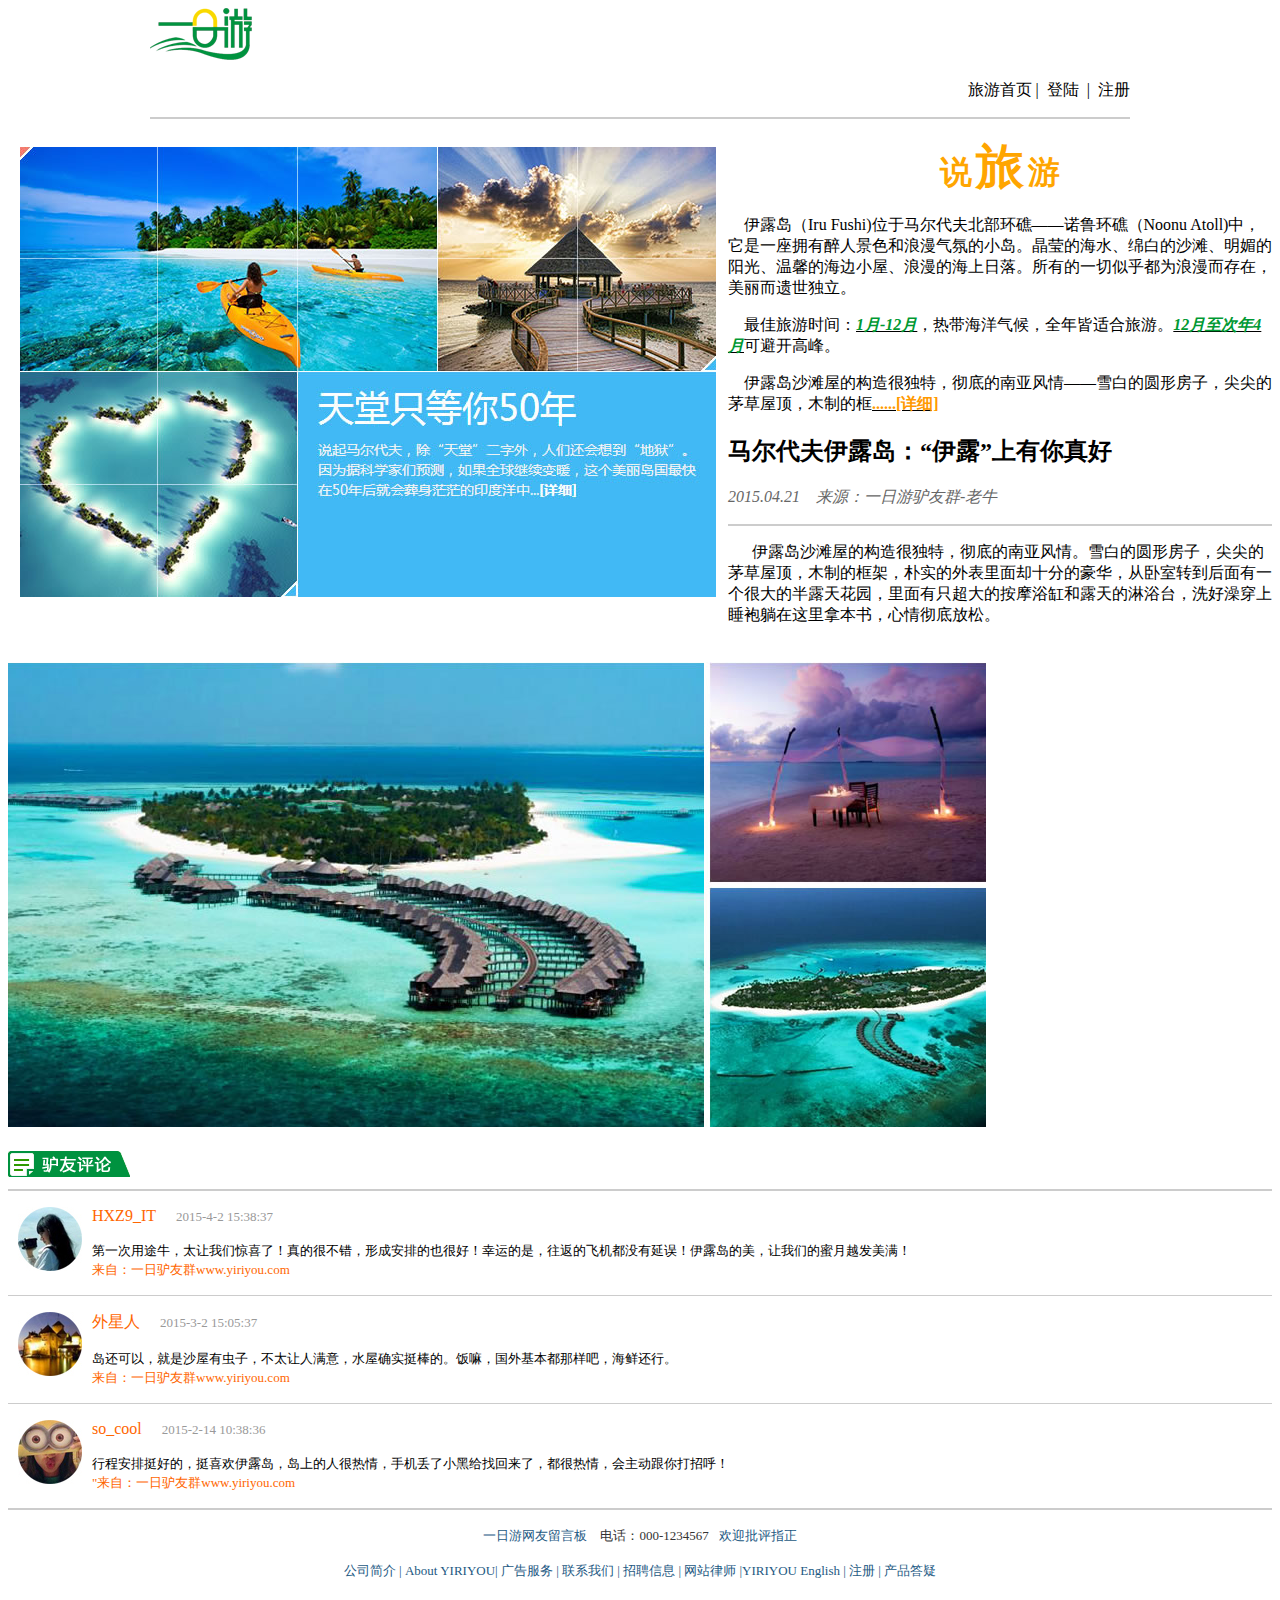
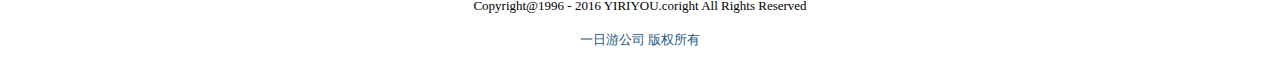
<file: test1/伊露岛.html>
<!doctype html>
<html>
<head>
<meta charset="utf-8">
<title>田瑞野_伊露岛</title>
</head>
<meta http-equiv="Content-Type" content="text/html; charset=utf-8" />
<body>
	<div style="width: 980px; margin: 0 auto">
	<!--header begin-->
	<div style="height: :56px;">
		<img src="images/images/logo.png" alt="left"/>
		<p align="right">旅游首页&nbsp;|&nbsp;&nbsp;登陆&nbsp;&nbsp;|&nbsp;&nbsp;注册</p>
		</div>
		<hr color="#CCC"/>
	</div>
	<div style="height: :470px;">
	<img src="images/images/banner1.jpg" alt="" align="left" hspace="12" vspace="12"/>
		<div>
		<p align="center">
			<strong>
			<font face="微软雅黑" size="6" color="orange">说</font>
				<font face="微软雅黑" size="7" color="orange">旅</font>
				<font face="微软雅黑" size="6" color="orange">游</font>
			</strong>
			</p>
			<p>
			&nbsp;&nbsp;&nbsp;&nbsp;伊露岛（Iru Fushi)位于马尔代夫北部环礁——诺鲁环礁（Noonu Atoll)中，它是一座拥有醉人景色和浪漫气氛的小岛。晶莹的海水、绵白的沙滩、明媚的阳光、温馨的海边小屋、浪漫的海上日落。所有的一切似乎都为浪漫而存在，美丽而遗世独立。</p>
			<p>
			&nbsp;&nbsp;&nbsp;&nbsp;最佳旅游时间：<ins><em><strong><font color="#009933">1月-12月</font></strong></em></ins>，热带海洋气候，全年皆适合旅游。<ins><em><strong><font color="#009933">12月至次年4月</font></strong></em></ins>可避开高峰。
			</p>
			<p>
			&nbsp;&nbsp;&nbsp;&nbsp;伊露岛沙滩屋的构造很独特，彻底的南亚风情——雪白的圆形房子，尖尖的茅草屋顶，木制的框<ins><strong><font color="#F90">......[详细]</font></strong></ins>
			</p>
		</div>
	</div>
	<div>
	<h2>
		马尔代夫伊露岛：“伊露”上有你真好
		</h2>
		<p>
		<em>
			<font color="#666666">
			2015.04.21&nbsp;&nbsp;&nbsp;&nbsp;来源：一日游驴友群-老牛
			</font>
			</em>
		</p>
		<hr color="#CCC" />
		<p>
		&nbsp;&nbsp;&nbsp;&nbsp;&nbsp;&nbsp;伊露岛沙滩屋的构造很独特，彻底的南亚风情。雪白的圆形房子，尖尖的茅草屋顶，木制的框架，朴实的外表里面却十分的豪华，从卧室转到后面有一个很大的半露天花园，里面有只超大的按摩浴缸和露天的淋浴台，洗好澡穿上睡袍躺在这里拿本书，心情彻底放松。
		</p>
		<img src="images/images/banner2.jpg" alt="" vspace="20" />
	</div>
	<div>
	<img src="images/images/icon.gif" alt="" />
		<hr color="#CCC"/>
		<div>
			<img src="images/images/person1.jpg" alt="" align="left" hspace="10" />
			<div>
			<p>
				<font color="#F60"> HXZ9_IT</font>&nbsp;&nbsp;&nbsp;&nbsp;
				<font size="2" color="#999">2015-4-2 15:38:37</font>
				</p>
			<p>
				<font size="2">第一次用途牛，太让我们惊喜了！真的很不错，形成安排的也很好！幸运的是，往返的飞机都没有延误！伊露岛的美，让我们的蜜月越发美满！</font>
				<br />
				<font color="#F60" size="2">来自：一日驴友群www.yiriyou.com</font>
				</p></div>
			<hr color="#CCC" size="1" />
		</div>
		<div>
		<img src="images/images/person2.jpg" alt="" align="left" hspace="10" />
		<div>
			<p>
			<font color="#F60">外星人</font>&nbsp;&nbsp;&nbsp;&nbsp;
				<font size="2" color="#999">2015-3-2 15:05:37</font>
			</p>
			<p>
			<font size="2">岛还可以，就是沙屋有虫子，不太让人满意，水屋确实挺棒的。饭嘛，国外基本都那样吧，海鲜还行。</font>
				<br />
				<font color="#F60" size="2">来自：一日驴友群www.yiriyou.com</font>
			</p>
			</div>
			<hr color="#CCC" size="1" />
		</div>
		<div>
		<img src="images/images/person3.jpg" alt="" align="left" hspace="10" />
			<div>
			<p>
				<font color="#F60">so_cool</font>&nbsp;&nbsp;&nbsp;&nbsp;
				<font size="2" color="#999">2015-2-14 10:38:36</font>
				</p>
				<p>
				<font size="2">行程安排挺好的，挺喜欢伊露岛，岛上的人很热情，手机丢了小黑给找回来了，都很热情，会主动跟你打招呼！</font>
					<br />
					<font color="#F60" size="2">"来自：一日驴友群www.yiriyou.com</font>
				</p>
			</div>
			<hr color="#CCC" />
		</div>
	</div>
	<div style="text-align: center;">
	<p >
		<font color="#1d5983" size="2">一日游网友留言板&nbsp;&nbsp;&nbsp;
		<font color="#333">电话：000-1234567</font>&nbsp;&nbsp;&nbsp;欢迎批评指正
		</font>
		</p>
		<p>
		<font color="#1d5983" size="2">公司简介 | About YIRIYOU| 广告服务 | 联系我们 | 招聘信息 | 网站律师 |YIRIYOU English | 注册 | 产品答疑</font>	
		</p>
		<p>
		<font size="2">Copyright@1996 - 2016 YIRIYOU.coright All Rights Reserved</font>
		</p>
		<p>
		<font color="#1d5983" size="2">一日游公司 版权所有</font>
		</p>
	</div>
</body>
</html>
</file>
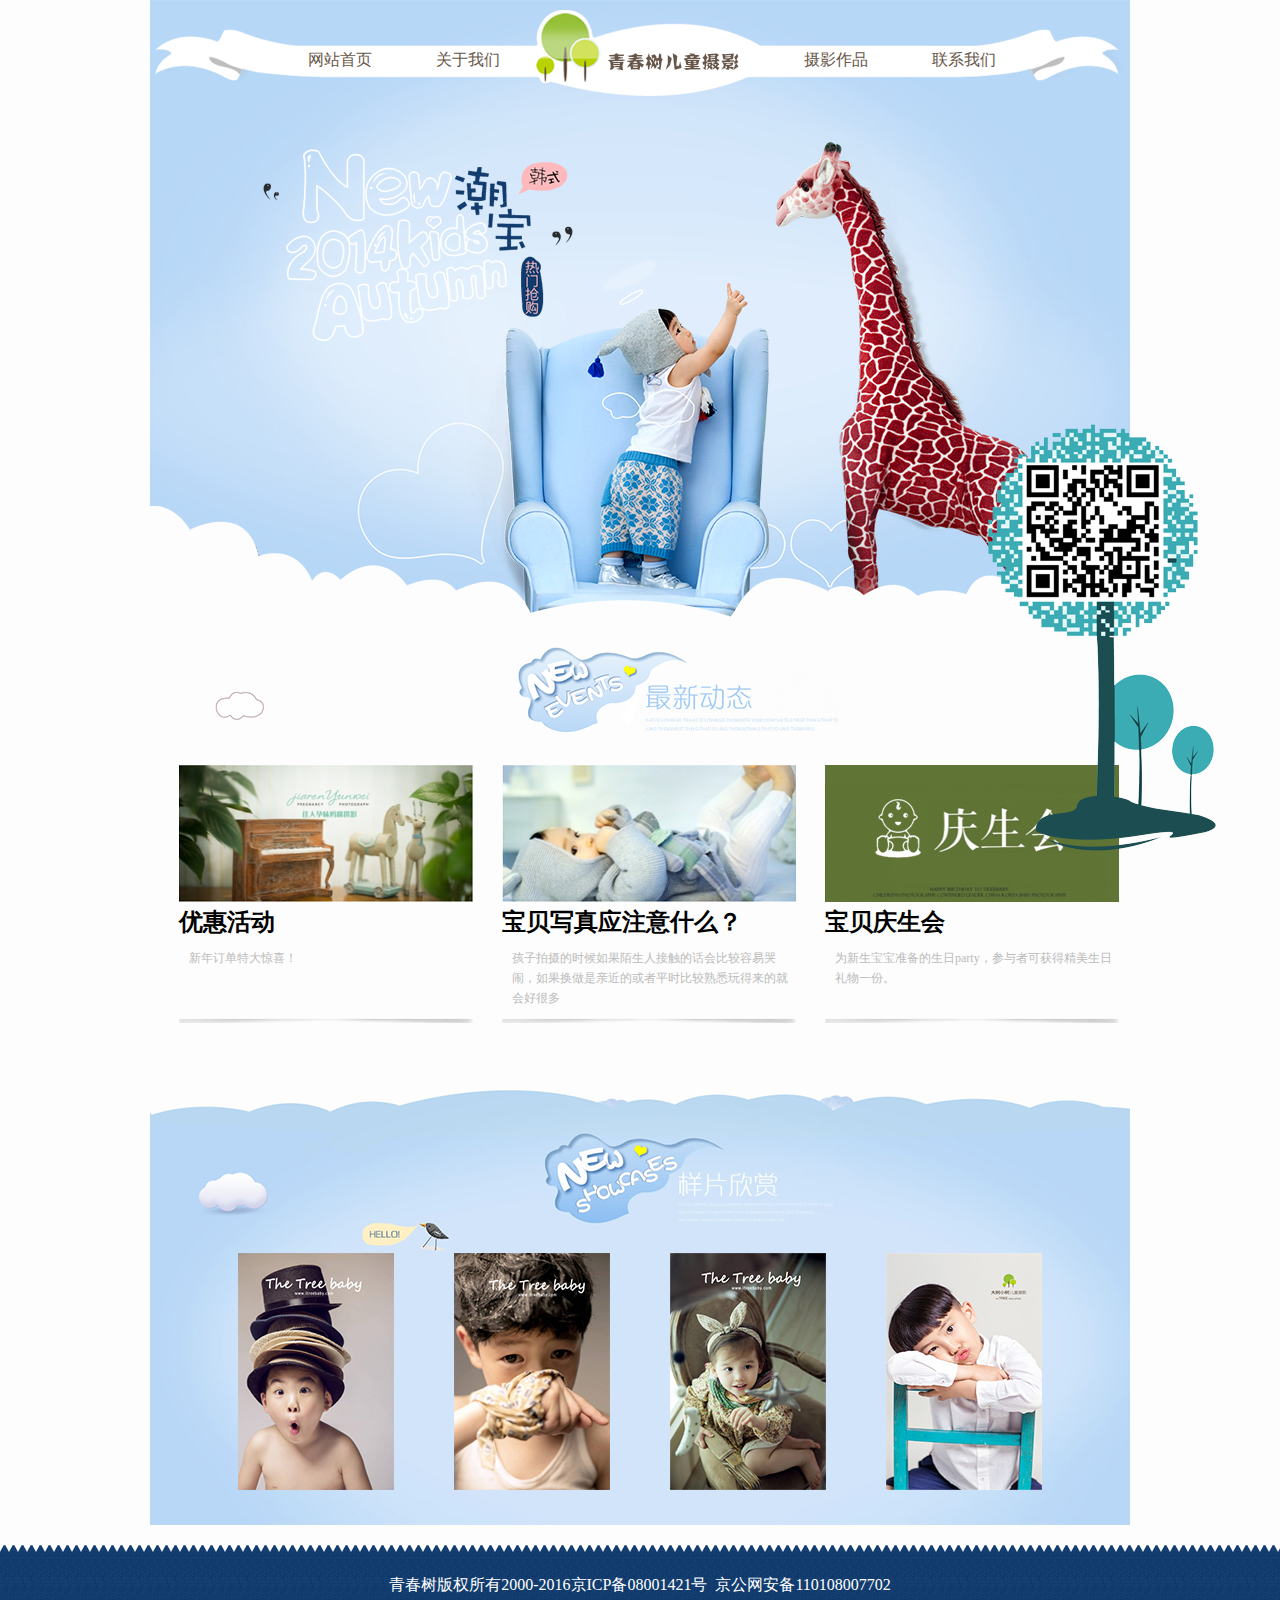
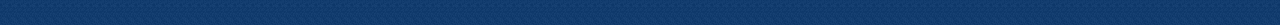
<file: test2/盒子/青春树儿童摄影网.html>
<!DOCTYPE html>	
<html>
	<head>
		<meta http-equiv="Content-Type" content="text/html;charset = utf-8"/>
		<link rel="stylesheet" href="css/style04.css" type="text/css"/>
		<title>儿童摄影</title>
	</head>
	<body>
	<div id="bg">
	<div class="nav">
	<span>网站首页</span>
	<span class="margin_more">关于我们</span>
	<span>摄影作品</span>
	<span>联系我们</span>
	</div>
	</div>
	
	<div id="news">
	<div class="news_con">
	<img src="images/news1.jpg"/>
	<h2 class="one">优惠活动</h2>
	<p class="two">新年订单特大惊喜！</p>
	<p class="shadow"></p>
	</div>
	<div class="news_con">
	<img src="images/news2.jpg"/>
	<h2 class="one">宝贝写真应注意什么？</h2>
	<p class="two">孩子拍摄的时候如果陌生人接触的话会比较容易哭闹，如果换做是亲近的或者平时比较熟悉玩得来的就会好很多</p>
	<p class="shadow"></p>
	</div>
	<div class="news_con">
	<img src="images/news3.jpg"/>
	<h2 class="one">宝贝庆生会</h2>
	<p class="two">为新生宝宝准备的生日party，参与者可获得精美生日礼物一份。</p>
	<p class="shadow"></p>
	</div>
	</div>
	
	
	<div id="exhibition">
	<div class="pic">
	<img src="images/img1.jpg"/>
	<img src="images/img2.jpg"/>
	<img src="images/img3.jpg"/>
	<img src="images/img4.jpg"/>
	</div>
	</div>
	
	
	<div id="footer">
    青春树版权所有2000-2016京ICP备08001421号&nbsp;&nbsp;京公网安备110108007702
	</div>
	
	
	<div class="tree">
	<img src="images/erweima.png"/>
	</div>
	</body>
</html>
</file>
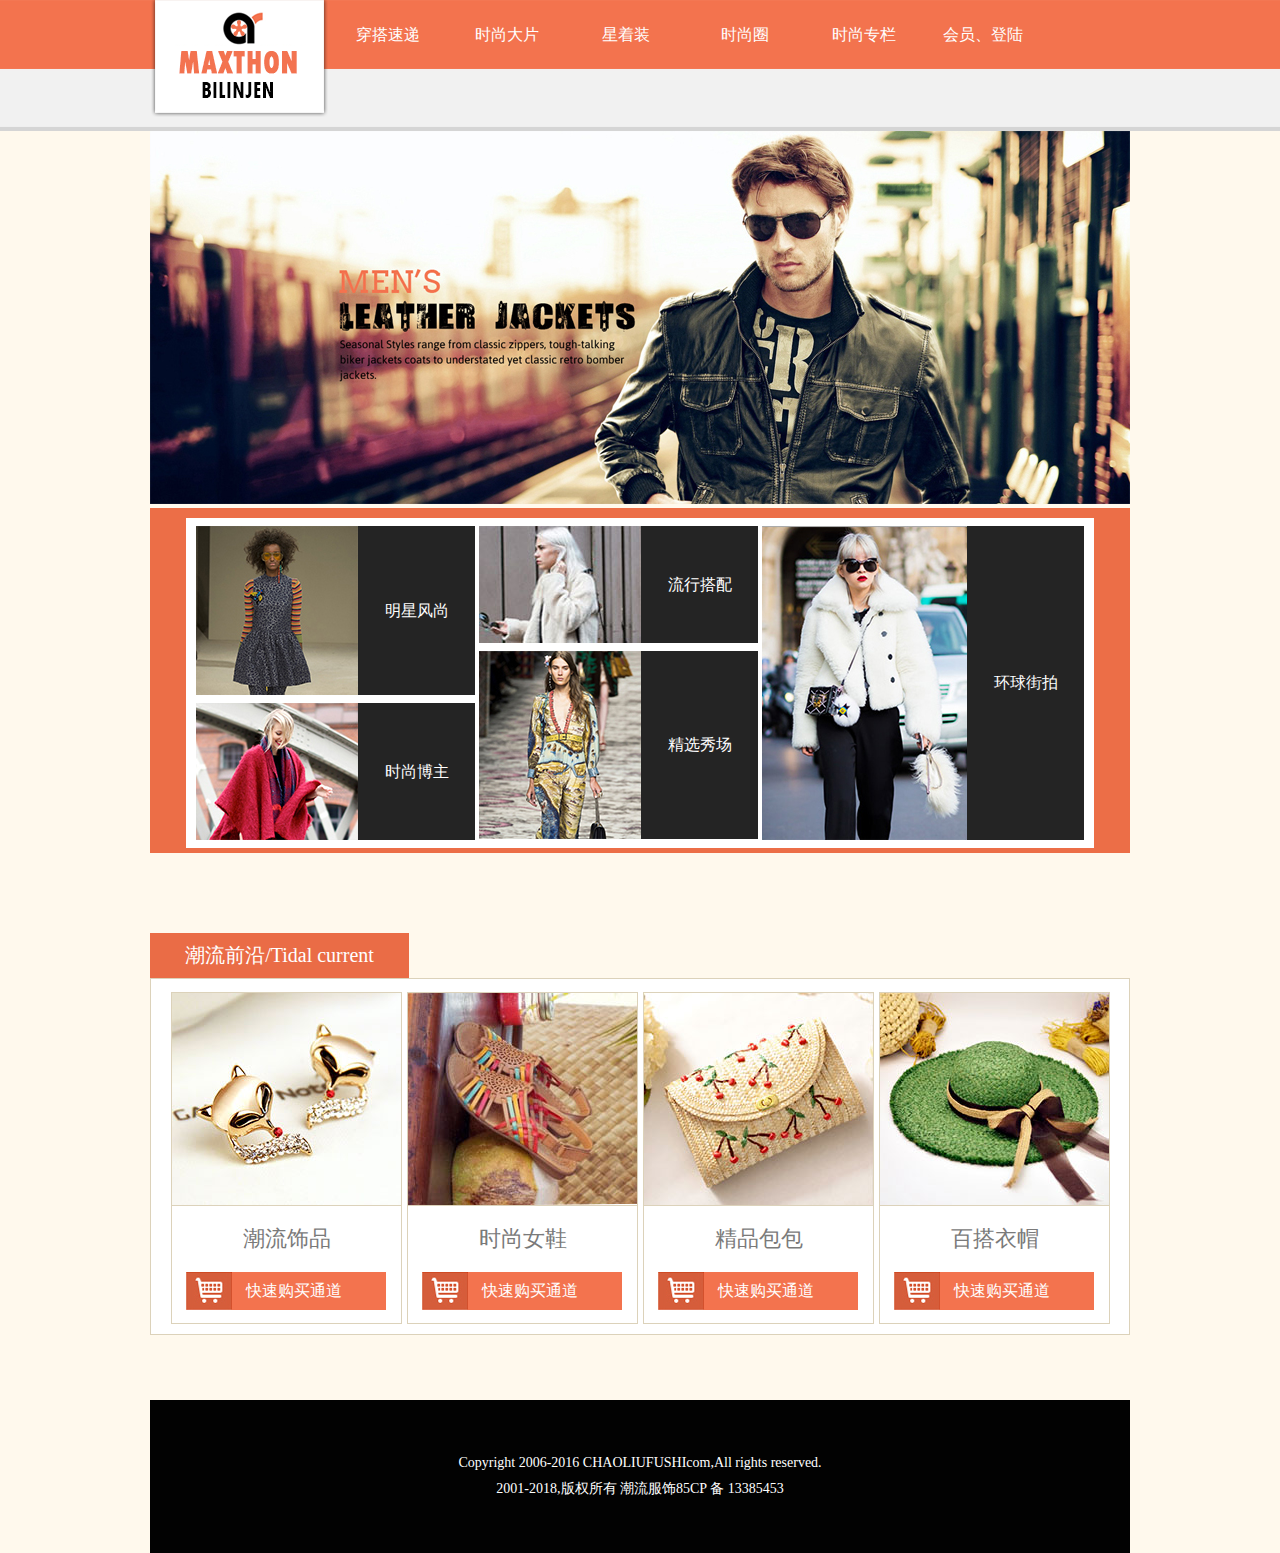
<file: test2/穿搭速递/穿搭速递.html>
<!DOCTYPE html>	
<html>
	<head>
		<meta http-equiv="Content-Type" content="text/html;charset = utf-8"/>
		<link rel="stylesheet" href="css/style05.css" type="text/css"/>
		<title>穿搭速递</title>
	</head>
	<body>
	<div id="header">
	   <ul class="nav">
	   <li class="logo"><img src="images/logo.png"/></li>
	   <li ><a href="#">穿搭速递</a></li>
	   <li ><a href="#">时尚大片</a></li>
	   <li ><a href="#">星着装</a></li>
	   <li ><a href="#">时尚圈</a></li>
	   <li ><a href="#">时尚专栏</a></li>
	   <li ><a href="#">会员、登陆</a></li>
	   </ul>
	</div>
	
	
	<div id="content">
	
    <div class="banner"><img src="images/banner.jpg"/></div>
	
	<div class="style_bg">
	<div class="style">
	<dl>
	<dt class="left1"></dt><dd class="left2"><a href="#">明星风尚</a></dd>
	<dt class="left3"></dt><dd class="left4"><a href="#">时尚博主</a></dd>
	</dl>
	<dl>
	<dt class="center1"></dt><dd class="center2"><a href="#">流行搭配</a></dd>
	<dt class="center3"></dt><dd class="center4"><a href="#">精选秀场</a></dd>
	</dl>
	<dl class="third">
	<dt class="right1"></dt><dd class="right2"><a href="#">环球街拍</a></dd>
	</dl>
	</div>
	</div>
	
	<h2>潮流前沿/Tidal current</h2>
	<div class="current">
	<dl>
	   <dt class="match_1"></dt>
	   <dd class="current01">潮流饰品</dd>
	   <dd class="current02"><a class="three" href="#">快速购买通道</a></dd>
	</dl>
	<dl>
	   <dt class="match_2"></dt>
	   <dd class="current01">时尚女鞋</dd>
	   <dd class="current02"><a class="three" href="#">快速购买通道</a></dd>
	</dl>
	<dl>
	   <dt class="match_3"></dt>
	   <dd class="current01">精品包包</dd>
	   <dd class="current02"><a class="three" href="#">快速购买通道</a></dd>
	</dl>
	<dl>
	   <dt class="match_4"></dt>
	   <dd class="current01">百搭衣帽</dd>
	   <dd class="current02"><a class="three" href="#">快速购买通道</a></dd>
	
	</dl>
	</div>
	
	
	
	<div id="footer">
	<p>Copyright 2006-2016 CHAOLIUFUSHIcom,All rights reserved.</p>
	<p>2001-2018,版权所有 潮流服饰85CP 备 13385453</p>
	</div>
	</body>
</html>
</file>
<file: test2/盒子/css/style04.css>
*{margin:0;padding:0;borderr:0;background:none;}
body{background:#fdfdfd;font-family:"微软雅黑";}

#bg{width:980px;height:617px;background:url(../images/bg.jpg) no-repeat;margin:0 auto;padding-top:10px;}
.nav{width:848px;height:46px;background:url(../images/nav.png) no-repeat;margin:0 auto;padding:40px 0 0 123px;}
.nav span{color:#685649;font-size:16px;padding:0 30px;}
.nav .margin_more{margin-right:240px;}

#news{width:980px;height:300px;background:url(../images/dongtai.jpg) 60px top no-repeat;margin:18px auto;padding-top:120px;}
.news_con{width:294px;height:256px;float:left;margin-left:29px;}
,news_con .one{width:284px;height:50px;padding-left:10px;line-height:50px;font-weight:bold;font-size:16px;border-bottom:1px solid #ddd;}
.news_con .two{width :284px;height:70px;line-height:20px;padding:10px 0 0 10px;font-size:12px;color:#bbb;}
.news_con .shadow{width:294pz;height:5px;background:url(../images/yinying.jpg) no-repeat}

#exhibition{width:980px;height:292px;background:url(../images/xinshang.jpg) no-repeat;margin:0 auto;padding-top:170px;}
#exhibition .pic{width:916px;height:260px;margin:0 auto;}
#exhibition .pic img{margin-left:56px;}

#footer{width:100%;height:80px;background:url(../images/footer_bg.jpg) repeat-x;color:#fff;text-align:center;line-height:80px;}

.tree{position:fixed;right:5%;bottom:5%;}
</file>
<file: test2/穿搭速递/css/style05.css>
*{margin:0;padding:0;list-style:none;}
body{background:#fff9ed;font-family:"微软雅黑";font-size:14px;}
a:link,a:visited{text-decoration:none;color:#fff;font-size:16px;}

#header{width:100%;height:128px;background:url(../images/head_bg.jpg) repeat-x;border-bottom:3px solid #d5d5d5;}
.nav{width:980px;margin:0 auto;}
li{float:left;}
li a{display:inline-block;height:91px;width:119px;text-align:center;line-height:70px;}
li a:hover{background:url(../images/xuanfu.png) center center;}

#content{width:980px;margin:0 auto;}
.style_bg{width:908px;height:330px;background:#ec6e47;padding:10px 36px 5px;}
.style{width:892px;height:314px;background:#fff;padding:8px 10px 8px 6px;}
.style dl{width:279px;height:313px;float:left;margin-left:4px;}
.style .third{width:322px;}
.style dt,.style dd{float:left;}
.style .left1,.style .left3,.style .center1,.style .center3{width:162px;}
.style .left2,.style .left4,.style .center2,.style .center4,.style .right2{width:117px;}
.style .left1,.style .left2,.style .center1,.style .center2{margin-bottom:8px;}
.style .left1{height:169px;background:url(../images/pic01.jpg) no-repeat;}
.style .left2{height:169px;line-height:169px;}
.style .left3{height:137px;background:url(../images/pic02.jpg) no-repeat;}
.style .left4{height:137px;line-height:137px;}
.style .center1{height:117px;background:url(../images/pic03.jpg) no-repeat;}
.style .center2{height:117px;line-height:117px;}
.style .center3{height:188px;background:url(../images/pic04.jpg) no-repeat;}
.style .center4{height:188px;line-height:188px;}
.style .right1{width:205px;height:314px;background:url(../images/pic05.jpg) no-repeat;}
.style .right2{height:314px;line-height:314px;}
.style a{display:block;background:#242424;text-align:center;}
.style a:hover{background :#ea6c46;}

h2{width:259px;height:45px;background:#ea6c46;font-size:20px;font-weight:100;line-height:45px;text-align:center;color:#fff;margin-top:80px;}
.current{width:958px;height:342px;background:#fff;border:1px solid #dcd2ba;padding:13px 0 0 20px;}
.current dl{width:229px;height:330px;border:1px solid #dcd2ba;float:left;margin-right:5px;}
.current dt{width:229px;height:212px;border-bottom:1px solid #dcd2ba;}
.current01{width:229px;height:66px;background:#fff;line-height:66px;color:#7a7a7a;font-size:22px;text-align:center;}
.current02{width:140px;height:38px;background:#f3734e url(../images/gouwu.jpg) left center no-repeat;line-height:38px;color:#fff;margin:0 14px;padding-left:60px;}
.match_1{background:url(../images/match01.jpg) center center no-repeat;}
.match_2{background:url(../images/match02.jpg) center center no-repeat;}
.match_3{background:url(../images/match03.jpg) center center no-repeat;}
.match_4{background:url(../images/match04.jpg) center center no-repeat;}
.current a{display:inline-block;widt :180px;height:38px;}

#footer{width:100%;height:103px;background:#020202;color:#fff;line-height:26px;text-align:center;padding-top:50px;margin-top:65px;}
</file>
